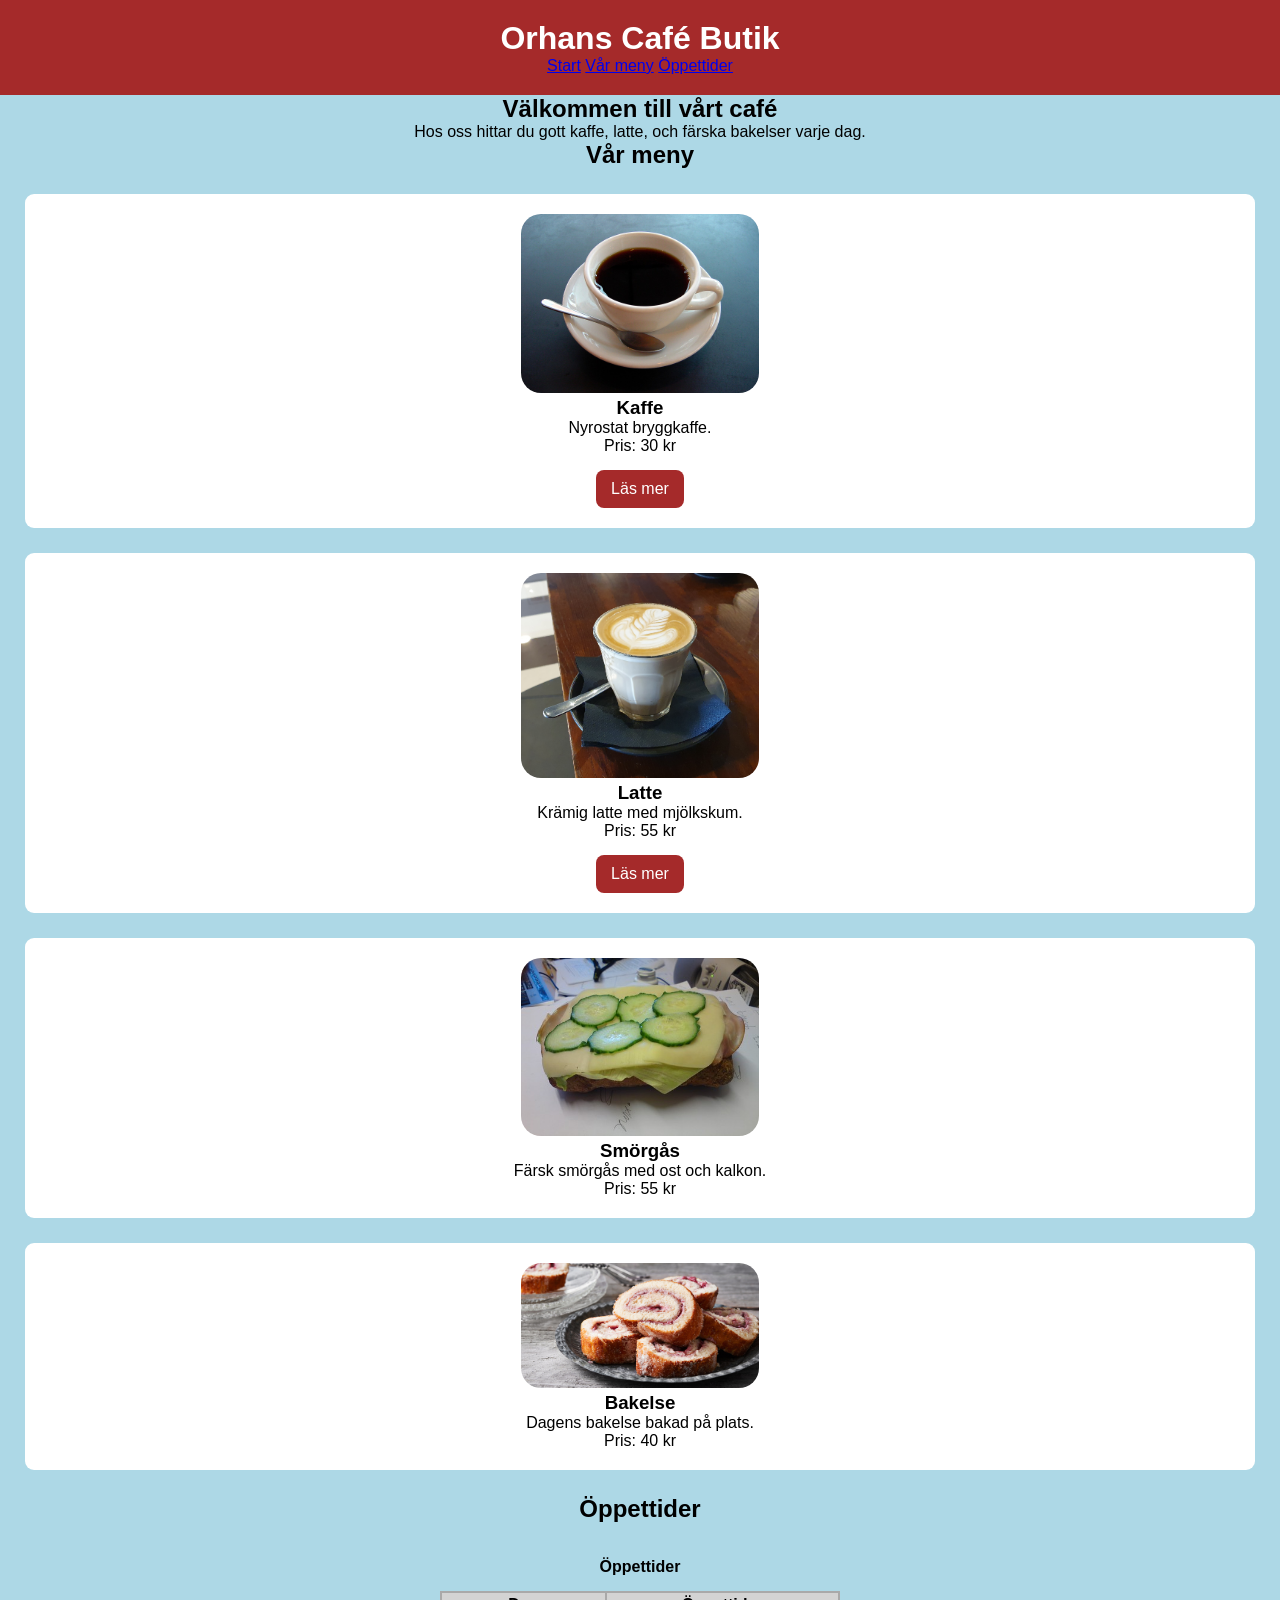
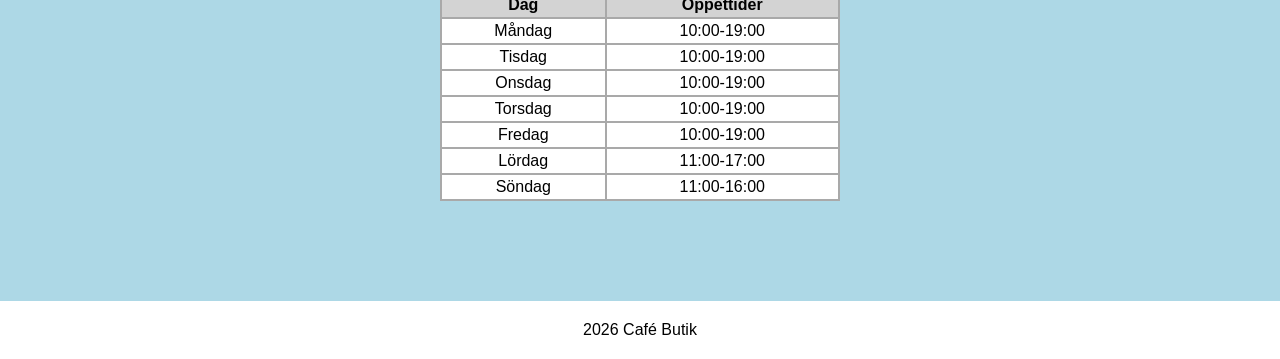
<file: index.html>
<!DOCTYPE html>
<html lang="sv">
<head>
    <meta charset="UTF-8">
    <meta name="viewport" content="width=device-width, initial-scale=1.0">
    <title>Projekt Butik</title>
    <link rel="stylesheet" href="style.css">
</head>


<body>

    
<header>
    <h1>Orhans Café Butik</h1>

        <nav>
            <a href="#start">Start</a>
            <a href="#meny">Vår meny</a>
            <a href="#oppettider">Öppettider</a>
        </nav>
    </header>
    
    <main>


        <section id="start">
            <h2>Välkommen till vårt café</h2>
            <p>Hos oss hittar du gott kaffe, latte, och färska bakelser varje dag.</p>
         </section>


         <section id="meny">
            <h2>Vår meny</h2>

            <div class="products">

                <article class="product">
                    <img src="A_small_cup_of_coffee (1).JPG" alt="En kopp kaffe">
                    <h3>Kaffe</h3>
                    <p>Nyrostat bryggkaffe.</p>
                    <p>Pris: 30 kr</p>

                    <a class="button" href="kaffe.html">Läs mer</a>
                </article>

                <article class="product">
                    <img src="Caffe_Latte_at_Pulse_Cafe.jpg" alt="En kopp kaffe">
                    <h3>Latte</h3>
                    <p>Krämig latte med mjölkskum.</p>
                    <p>Pris: 55 kr</p>

                    <a class="button" href="latte.html">Läs mer</a>
                </article>

                <article class="product">
                    <img src="dsc00082_50794690.jpg" alt="En smörgås">
                    <h3>Smörgås</h3>
                    <p>Färsk smörgås med ost och kalkon.</p>
                    <p>Pris: 55 kr</p>
                </article>

                <article class="product">
                    <img src="rulltarta-2400x1000.jpg" alt="En rulltårta">
                    <h3>Bakelse</h3>
                    <p>Dagens bakelse bakad på plats.</p>
                    <p>Pris: 40 kr</p>
                </article>

            </div>
        </section>

        <section id="oppettider">

        <h2>Öppettider</h2>

        <div class="opening-hours-container"> 
                
            <table>
            <caption>Öppettider</caption>
            
            <thead>
            <tr>
            <th>Dag</th>
            <th>Öppettider</th>
            </tr>
            </thead>
            
            <tbody>
            <tr><td>Måndag</td><td>10:00-19:00</td></tr>
            <tr><td>Tisdag</td><td>10:00-19:00</td></tr>
            <tr><td>Onsdag</td><td>10:00-19:00</td></tr>
            <tr><td>Torsdag</td><td>10:00-19:00</td></tr>
            <tr><td>Fredag</td><td>10:00-19:00</td></tr>
             <tr><td>Lördag</td><td>11:00-17:00</td></tr>
            <tr><td>Söndag</td><td>11:00-16:00</td></tr>
            </tbody>
    </table>
    
    </div>

    </section>

    <main>


<footer>
<p>2026 Café Butik</p>
</footer>
       

</body>
</html>
</file>
<file: style.css>
*{
    box-sizing: border-box;
    margin: 0;
    padding: 0;
}

body{
    text-align: center;
    background-color: lightblue;
    font-family: Arial, sans-serif;
}

header{
    padding: 20px;
    background-color: brown;
    color: white;
}

.opening-hours-container{
    display: flex;
    justify-content: center;
    margin: 35px;
}

table{
    border-collapse: collapse;
    width: 100%;
    max-width: 400px;
    background-color: white;
}

caption{
    font-weight: bold;
    margin-bottom: 15px;
}

.button{
    display: inline-block;
    margin-top: 15px;
    padding: 10px 15px;
    background-color: brown;
    color: white;
    text-decoration: none;
    border-radius: 8px;
}

.button:hover{
    background-color: brown;
}

th,td{
    border: 2px solid darkgray;
    padding: 3px;
}

th{
    background-color: lightgrey;
}

footer{
    margin-top: 100px;
    padding: 20px;
    background-color: white;
    color: black;
}

@media (max-width: 500px) {
    table {
        font-size: 15px;
    }
}


.products {
    display: grid;
    grid-template-columns: auto;
    gap: 25px;
    padding: 25px;
}


.product {
    background-color: white;
    padding: 20px;
    border-radius: 9px;
}

.product img{
    width: 20%;
    border-radius: 20px;
}
</file>
